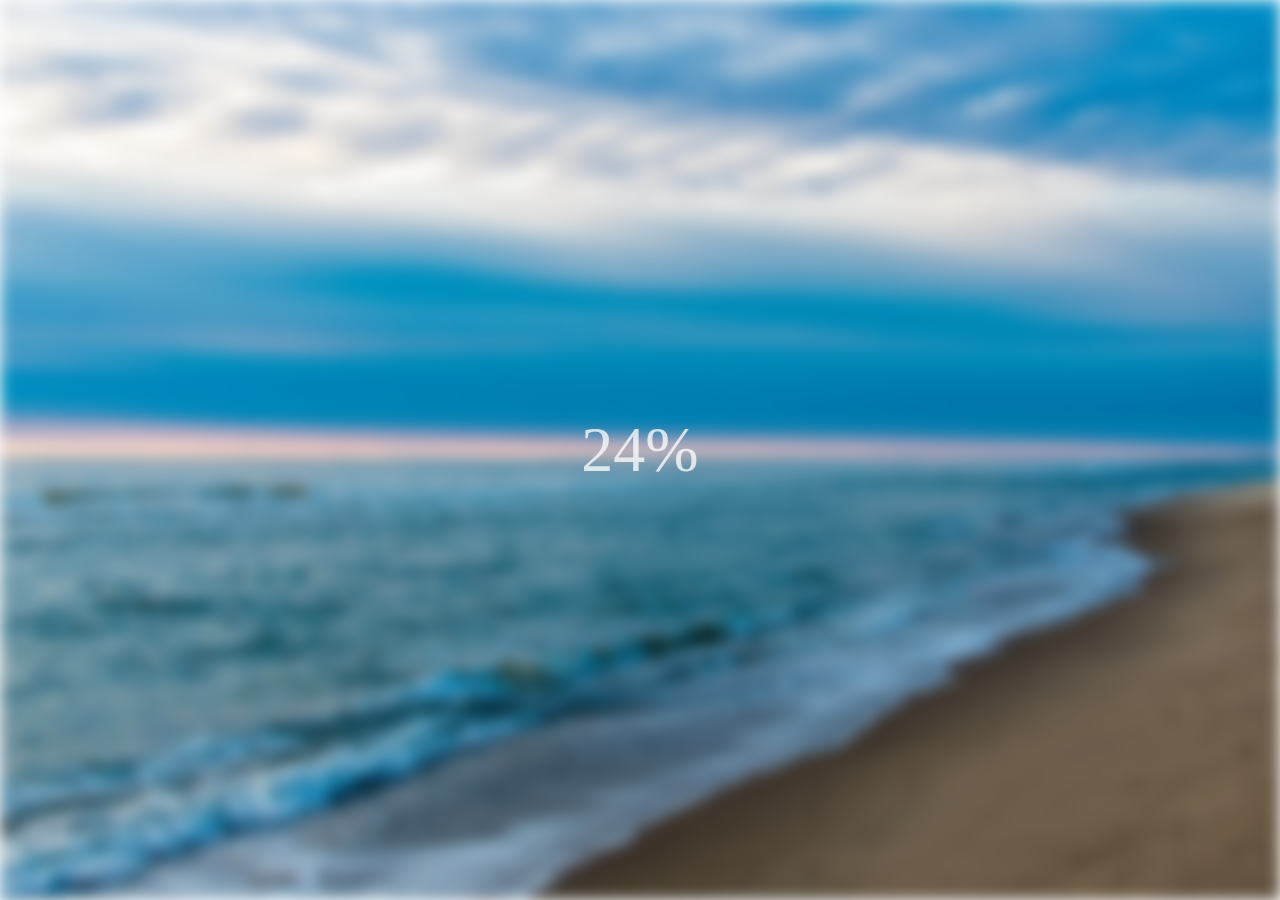
<file: Blur Loading/index.html>
<!DOCTYPE html>
<html lang="en">
<head>
    <meta charset="UTF-8">
    <meta name="viewport" content="width=device-width, initial-scale=1.0">
    <title>Blur Loading</title>
    <link rel="stylesheet" href="style.css">
</head>
<body>
    <section id="main">
    </section>
    <div class="text" id="text">100%</div>
    <script src="app.js"></script>
</body>
</html>
</file>
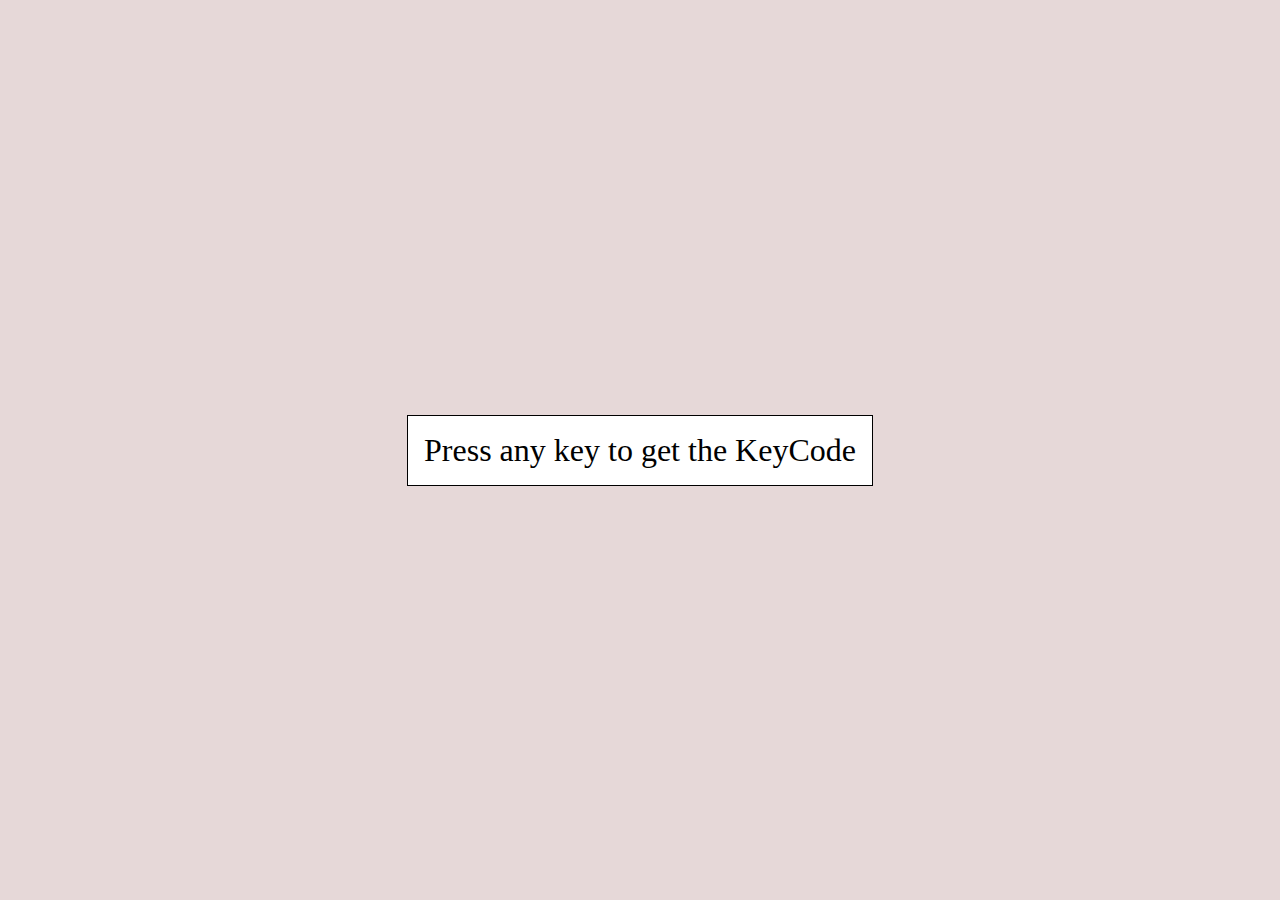
<file: Event Keycode/index.html>
<!DOCTYPE html>
<html lang="en">
<head>
    <meta charset="UTF-8">
    <meta name="viewport" content="width=device-width, initial-scale=1.0">
    <title>Event Keycode</title>
    <link rel="stylesheet" href="style.css">
</head>
<body>
    <div class="display">
        <div id="message">Press any key to get the KeyCode</div>
        <div class="result">
            <div class="container">
                <p>event.key</p>
                <div class="content" id="key" >Enter</div>
            </div>
            <div class="container">
                <p>event.keyCode</p>
                <div class="content" id="keyCode">13</div>
            </div>
            <div class="container">
                <p>event.code</p>
                <div class="content" id="code">Enter</div>
            </div>
        </div>
    </div>

    <script src="app.js"></script>
</body>
</html>
</file>
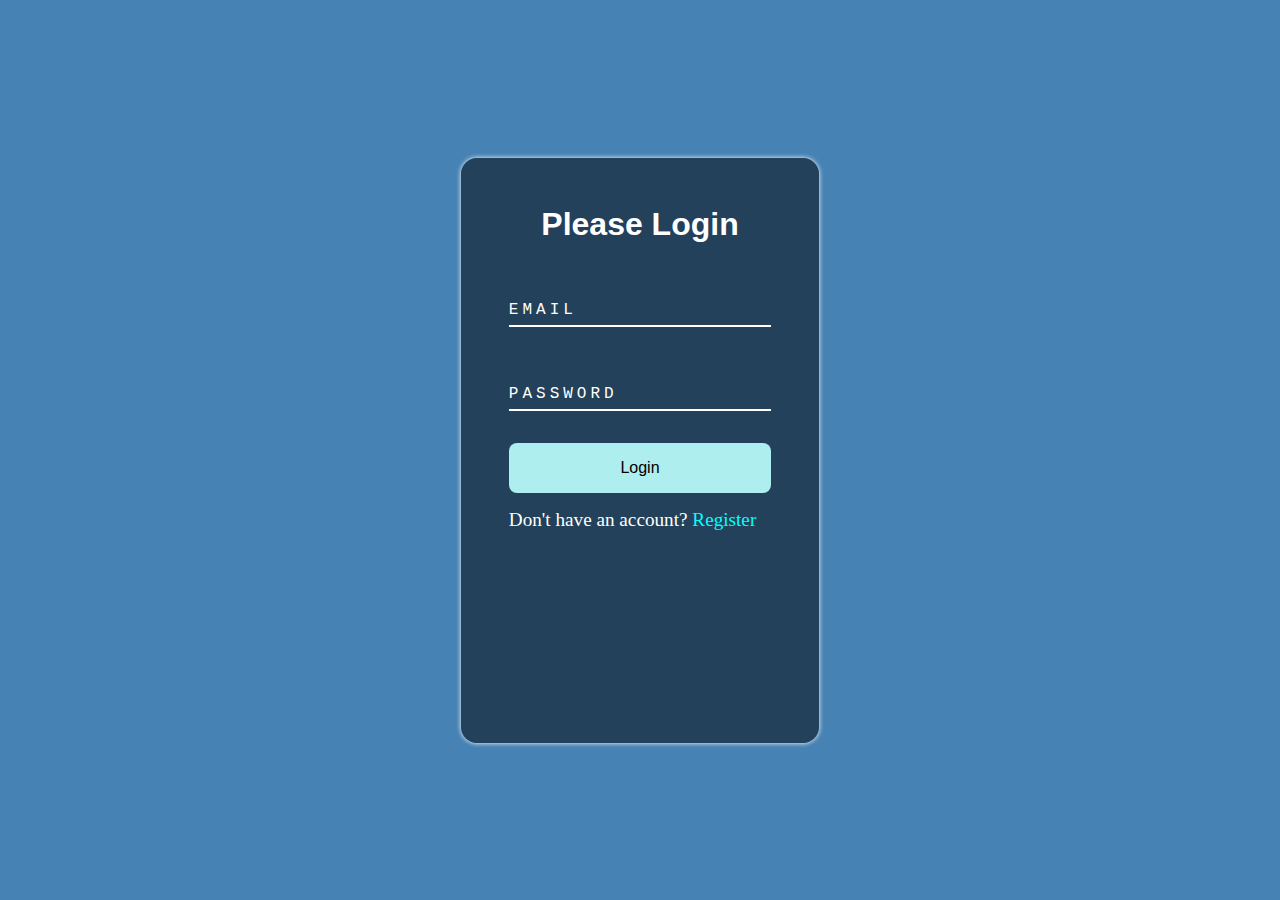
<file: Form Wave/index.html>
<!DOCTYPE html>
<html lang="en">
<head>
    <meta charset="UTF-8">
    <meta name="viewport" content="width=device-width, initial-scale=1.0">
    <title>Form Wave</title>
    <link rel="stylesheet" href="style.css">
</head>
<body>
     <div id="container">
        <h2>Please Login</h2>
        <form>
            <div class="content">
                <input type="text" class="input" id="email" required>
                <label>
                    <span style="transition-delay: 0ms;">E</span>
                    <span style="transition-delay: 50ms;">M</span>
                    <span style="transition-delay: 100ms;">A</span>
                    <span style="transition-delay: 150ms;">I</span>
                    <span style="transition-delay: 200ms;">L</span>
                </label>
            </div>
            <div class="content">
                <input type="text" class="input" id="password" required>
                <label>
                    <span style="transition-delay: 0ms;">P</span>
                    <span style="transition-delay: 50ms;">A</span>
                    <span style="transition-delay: 100ms;">S</span>
                    <span style="transition-delay: 150ms;">S</span>
                    <span style="transition-delay: 200ms;">W</span>
                    <span style="transition-delay: 250ms;">O</span>
                    <span style="transition-delay: 300ms;">R</span>
                    <span style="transition-delay: 350ms;">D</span>
                </label>
            </div>
            <button class="btn">Login</button>
            <div class="new">
                <p>Don't have an account?</p>
                <a href="#">Register</a>
            </div>
        </form>
     </div>

    <script src="app.js"></script>
</body>
</html>
</file>
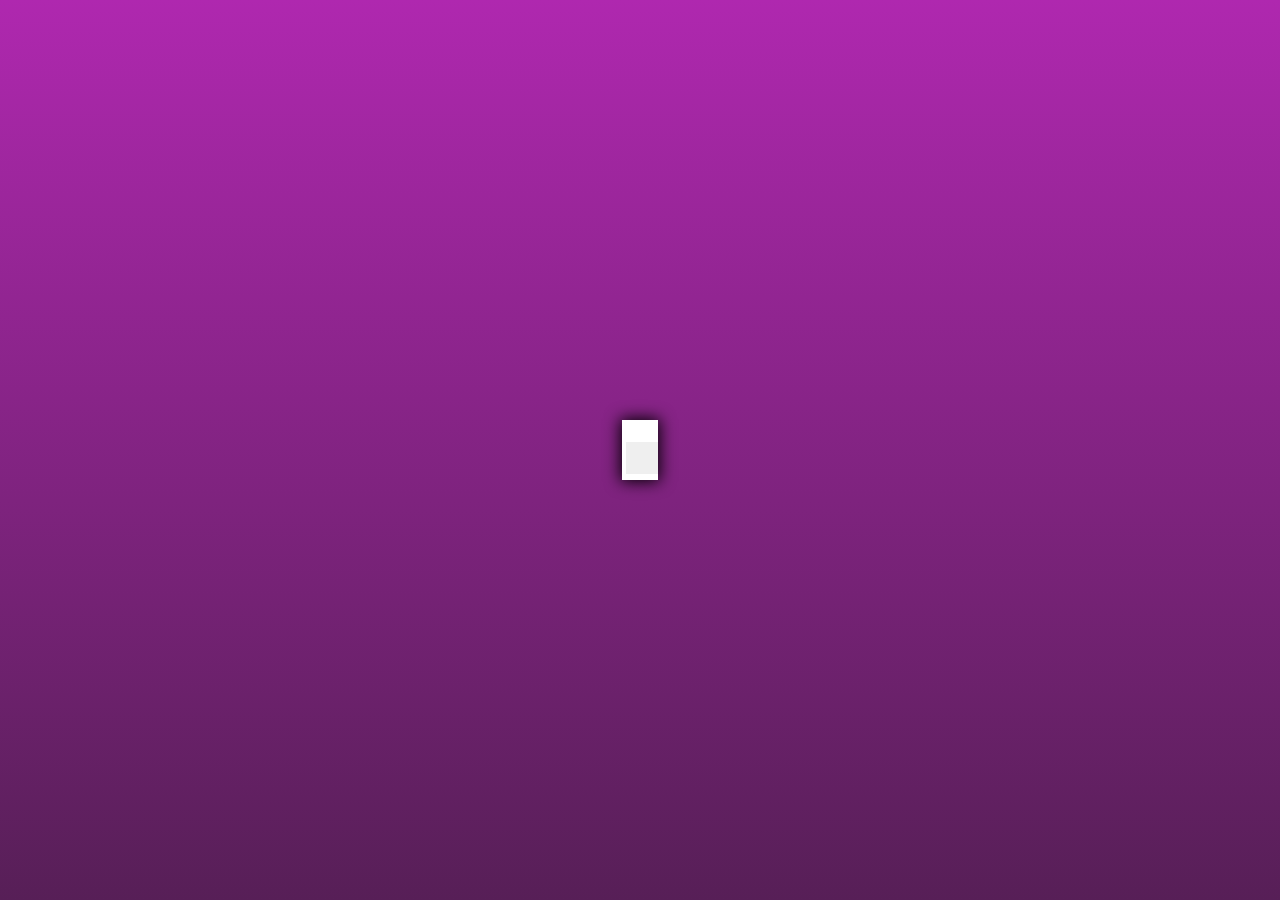
<file: Hidden Search/index.html>
<!DOCTYPE html>
<html lang="en">
<head>
    <meta charset="UTF-8">
    <meta name="viewport" content="width=device-width, initial-scale=1.0">
    <title>Hidden Search</title>
    <link rel="stylesheet" href="style.css">
    <link rel="stylesheet" href="https://cdnjs.cloudflare.com/ajax/libs/font-awesome/5.14.0/css/all.min.css" integrity="sha512-1PKOgIY59xJ8Co8+NE6FZ+LOAZKjy+KY8iq0G4B3CyeY6wYHN3yt9PW0XpSriVlkMXe40PTKnXrLnZ9+fkDaog==" crossorigin="anonymous">
</head>
<body>
    <div id="box">
        <input type="text" placeholder="Search.." class="input" id="input" >
        <button class="btn" id="btn"><i class="fas fa-search"></i></button>
    </div>


    <script src="app.js"></script>
</body>
</html>
</file>
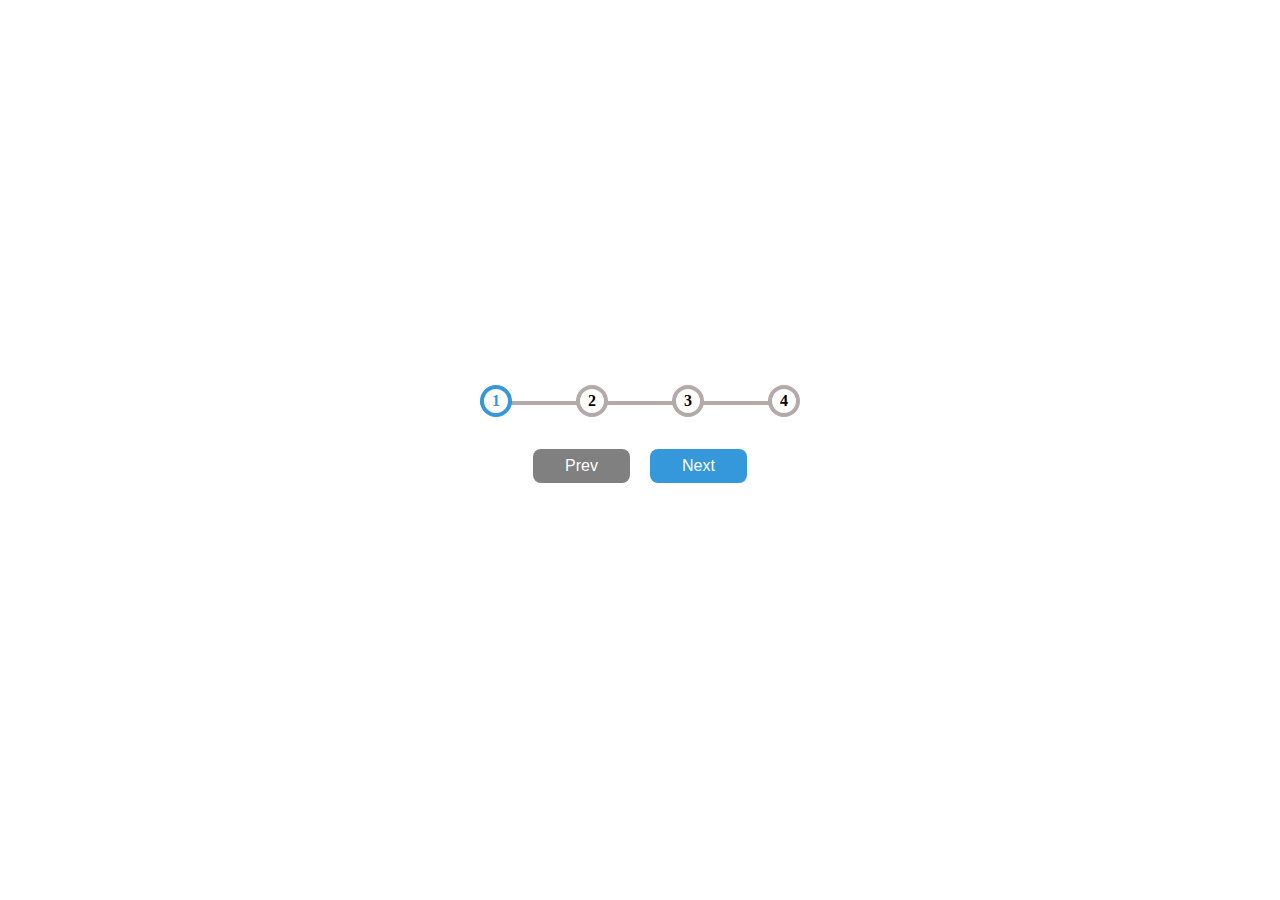
<file: Progress Steps/index.html>
<!DOCTYPE html>
<html lang="en">
<head>
    <meta charset="UTF-8">
    <meta name="viewport" content="width=device-width, initial-scale=1.0">
    <title>Progress Steps</title>
    <link rel="stylesheet" href="style.css">
</head>
<body>
    <div class="container">
        <div class="bar">
            <div class="progress" id="progress"></div>
            <div class="circle active">1</div>
            <div class="circle">2</div>
            <div class="circle">3</div>
            <div class="circle">4</div>
        </div>
        <button class="btn" id="prev" disabled>Prev</button>
        <button class="btn" id="next">Next</button>
    </div>

    <script src="app.js"></script>
</body>
</html>
</file>
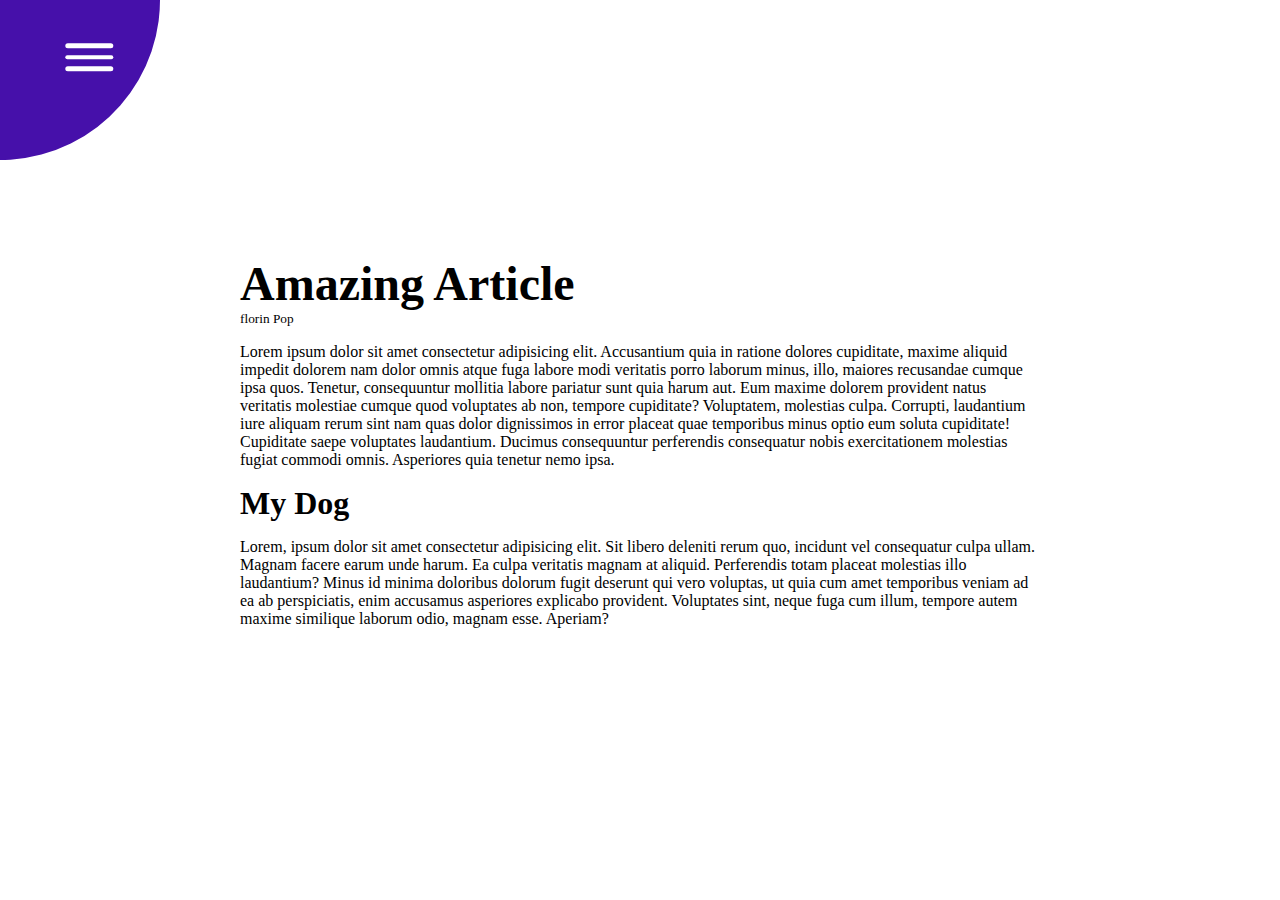
<file: Rotating Navigation/index.html>
<!DOCTYPE html>
<html lang="en">
<head>
    <meta charset="UTF-8">
    <meta name="viewport" content="width=device-width, initial-scale=1.0">
    <title>Rotating Navigation</title>
    <link rel="stylesheet" href="style.css">
</head>
<body>
    <div id="navi">
        <a href="#">Home</a>
        <a href="#">About</a>
        <a href="#">Contact</a>
    </div>
    <div id="rot">
        <div id="open">
            <span></span>
            <span></span>
            <span></span>
        </div>
        <div id="close">
        </div>
    </div>
    <div id="main">
        <div id="section">
            <h1>Amazing Article</h1>
            <sup>florin Pop</sup>
            <p>Lorem ipsum dolor sit amet consectetur adipisicing elit. Accusantium quia in ratione dolores cupiditate, maxime aliquid impedit dolorem nam dolor omnis atque fuga labore modi veritatis porro laborum minus, illo, maiores recusandae cumque ipsa quos. Tenetur, consequuntur mollitia labore pariatur sunt quia harum aut. Eum maxime dolorem provident natus veritatis molestiae cumque quod voluptates ab non, tempore cupiditate? Voluptatem, molestias culpa. Corrupti, laudantium iure aliquam rerum sint nam quas dolor dignissimos in error placeat quae temporibus minus optio eum soluta cupiditate! Cupiditate saepe voluptates laudantium. Ducimus consequuntur perferendis consequatur nobis exercitationem molestias fugiat commodi omnis. Asperiores quia tenetur nemo ipsa.</p>
            <h3>My Dog</h3>
            <p>Lorem, ipsum dolor sit amet consectetur adipisicing elit. Sit libero deleniti rerum quo, incidunt vel consequatur culpa ullam. Magnam facere earum unde harum. Ea culpa veritatis magnam at aliquid. Perferendis totam placeat molestias illo laudantium? Minus id minima doloribus dolorum fugit deserunt qui vero voluptas, ut quia cum amet temporibus veniam ad ea ab perspiciatis, enim accusamus asperiores explicabo provident. Voluptates sint, neque fuga cum illum, tempore autem maxime similique laborum odio, magnam esse. Aperiam?</p>
        </div>
    </div>

    <script src="app.js"></script>
</body>
</html>
</file>
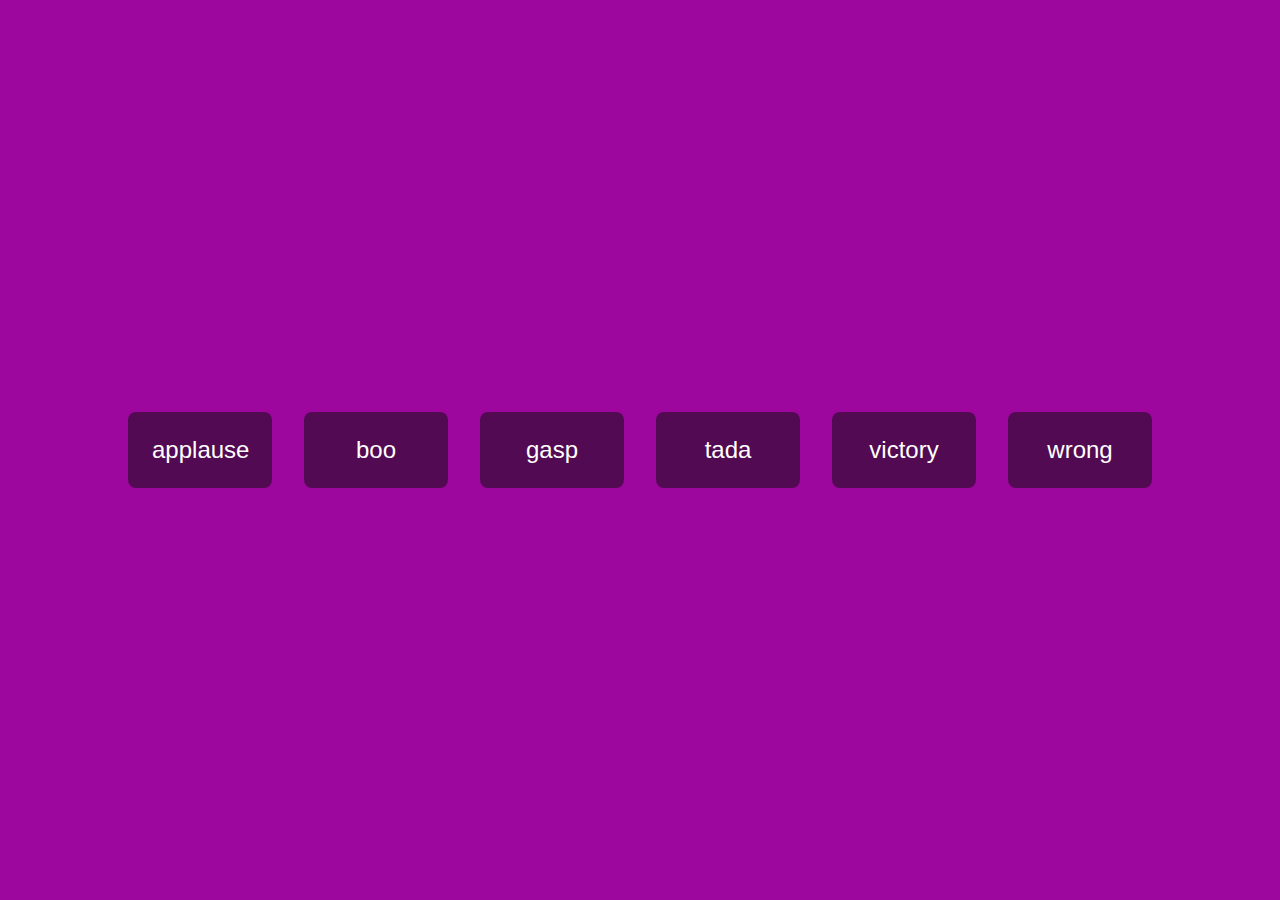
<file: Sound Board/index.html>
<!DOCTYPE html>
<html lang="en">
<head>
    <meta charset="UTF-8">
    <meta name="viewport" content="width=device-width, initial-scale=1.0">
    <title>Sound Board</title>
    <link rel="stylesheet" href="style.css">
</head>
<body>
    
    <audio id="applause" src="sounds/applause.mp3"></audio>
    <audio id="boo" src="sounds/boo.mp3"></audio>
    <audio id="gasp" src="sounds/gasp.mp3"></audio>
    <audio id="tada" src="sounds/tada.mp3"></audio>
    <audio id="victory" src="sounds/victory.mp3"></audio>
    <audio id="wrong" src="sounds/wrong.mp3"></audio>

    <button class="btn">applause</button>
    <button class="btn">boo</button>
    <button class="btn">gasp</button>
    <button class="btn">tada</button>
    <button class="btn">victory</button>
    <button class="btn">wrong</button>

    <script src="app.js"></script>
</body>
</html>
</file>
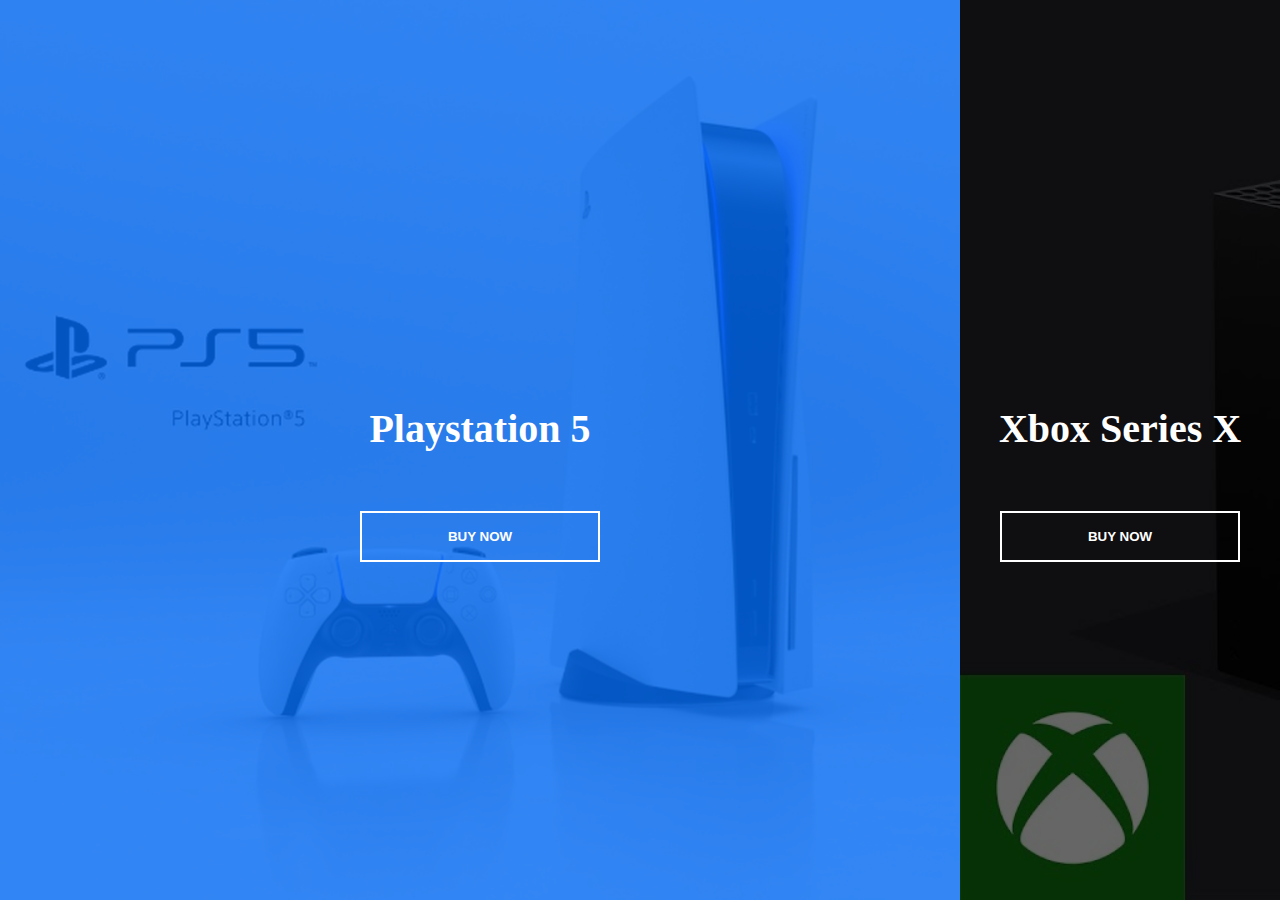
<file: Split Landing Page/index.html>
<!DOCTYPE html>
<html lang="en">
<head>
    <meta charset="UTF-8">
    <meta name="viewport" content="width=device-width, initial-scale=1.0">
    <title>Split Landing Page</title>
    <link rel="stylesheet" href="style.css">
</head>
<body>
    <div class="left section" id="left">
        <h2>Playstation 5</h2>
        <button class="btn">BUY NOW</button>
    </div>
    <div class="right section" id="right">
        <h2>Xbox Series X</h2>
        <button class="btn">BUY NOW</button>
    </div>
    
    <script src="app.js"></script>
</body>
</html>
</file>
<file: Blur Loading/style.css>
*{
    margin: 0%;
    padding: 0;
    box-sizing: border-box;
}

#main{
    width: 100%;
    height: 100vh;
    background: url('beach.jpg') no-repeat center center/cover;
    position: relative;
}

.text{
    color: white;
    position: absolute;
    top: 50%;
    left: 50%;
    transform: translate(-50%,-50%);
    font-family: cursive;
    font-size: 4rem;
}
</file>
<file: Event Keycode/style.css>
*{
    margin: 0;
    padding: 0;
    box-sizing: border-box;
    font-family: Cambria, Cochin, Georgia, Times, 'Times New Roman', serif;
}
body{
    display: flex;
    justify-content: center;
    align-items: center;
    height: 100vh;
    background-color: rgb(230, 216, 216);
}

#message{
    font-size: 2rem;
    padding: 1rem;
    border: 1px solid black;
    background-color: white;
}

.result{
    display: none;

}

.container{
    text-align: center;
    margin: 2rem;
}

.content{
    margin-top: 8px;
    background-color: white;
    font-size: 1.5rem;
    padding: 1rem;
    border: 1px solid black;
    width: 10rem;
}
</file>
<file: Form Wave/style.css>
*{
    margin: 0;
    padding: 0;
    box-sizing: border-box;
}

body{
    display: flex;
    justify-content: center;
    align-items: center;
    height: 100vh;
    width: 100%;
    background-color: steelblue;
}

#container{
    width: 28vw;
    height: 65vh;
    border-radius: 1rem;
    background-color: rgba(0,0,0,0.5);
    box-shadow: 0 0 0.3rem white;
    padding: 3rem;
}

#container h2{
    color: white;
    text-align: center;
    font-family: Arial, Helvetica, sans-serif;
    font-size: 2rem;
}

.content{
    margin: 2rem 0;
    display: flex;
    flex-direction: column;
    position: relative;
}

.input{
    border: none;
    outline: none;
    border-bottom: 2px solid white;
    background: inherit;
    width: 100%;
    padding: 1rem 0;
    font-size: 1rem;
    color: white;
}

.content label span{
    font-family: 'Courier New', Courier, monospace;
    display: inline-block;
    color: white;
    transition: 0.2s;
}

.content label {
    position: absolute;
    top: 25px;
}

.btn{
    width: 100%;
    font-size: 1rem;
    padding: 1rem;
    border-radius: 0.5rem;
    margin-bottom: 1rem;
    background-color: paleturquoise;
    cursor: pointer;
    outline: none;
    border: none;
}

.btn:hover{
    background-color: rgb(149, 229, 229);
    
}

.new{
    display: flex;
    font-size: 1.2rem;
}

.new p{
    color: white;
}

.new a{
    text-decoration: none;
    color: aqua;
    margin-left: 0.3rem;
}

.new a:hover{
    color: rgb(16, 195, 195);
}

.content input:focus{
    border-bottom-color:skyblue;
}

.content input:focus + label span,
.content input:valid + label span{
    color: skyblue;
    transform: translateY(-2rem);

}
</file>
<file: Hidden Search/style.css>
*{
    margin: 0;
    padding: 0;
    box-sizing: border-box;
}

body{
    background: linear-gradient(to bottom , rgb(175, 40, 175), rgb(87, 31, 87));
    display: flex;
    justify-content: center;
    align-items: center;
    height: 100vh;
}

#box{
    background-color: white;
    box-shadow: 0 0 1rem 0.1rem black;
}

.input{
    border: none;
    outline: none;
    font-size: 1.5rem;
    padding: 1rem 0 1rem 0;
    width: 0;
    transition: 1s;
}

.btn{
    font-size: 1.5rem;
    padding: 1rem;
    border: none;
    outline: none;
    cursor: pointer;
}
</file>
<file: Progress Steps/style.css>
*{
    margin: 0;
    padding: 0;
    box-sizing: border-box;
}

body{
    display: flex;
    justify-content: center;
    align-items: center;
    height: 100vh;
    /* background-color: black; */
}

.bar{
    display: flex;
    position: relative;
}

.container{
    text-align: center;
}

.bar::before{
    content: "";
    position: absolute;
    top: 1rem;
    left: 0;
    width: 82%;
    height: 4px;
    background-color: rgb(180, 169, 169);
    z-index: -1;
    margin-left: 2rem;
}

.progress{
    position: absolute;
    top: 1rem;
    left: 0;
    width: 0%;
    height: 4px;
    background-color: #3498db;
    z-index: -1;
    margin-left: 2rem;
    transition: 1s ease;
    
}

.circle{
    font-weight: 800;
    background-color: white;
    border: 4px solid rgb(180, 169, 169);
    height: 2rem;
    width: 2rem;
    border-radius: 50%;
    display: flex;
    justify-content: center;
    align-items: center;
    margin: 0rem 2rem;
    transition: 1s ease;
}

.btn{
    cursor: pointer;
    margin: 2rem 0.5rem;
    border: none;
    background-color: #3498db;
    outline: none;
    color: white;
    font-size: 16px;
    padding: 0.5rem 2rem;
    border-radius: 0.5rem;
}

.btn:hover{
    background-color: #338eca;
}

.btn:disabled{
    background-color: gray;
    cursor: not-allowed;
}

.active{
    border: 4px solid #3498db;
    color: #3498db;
}
</file>
<file: Rotating Navigation/style.css>
*{
    margin: 0;
    padding: 0;
    box-sizing: border-box;
    font-family: cursive;
}
body{
    background-color: rgb(105, 99, 99);
    overflow-x: hidden;
}
#main{
    background-color: white;
    width: 100%;
    height: 100vh;
    display: flex;
    justify-content: center;
    align-items: center;
    transform-origin: top left;
    transform: rotate(0deg);
    transition: transform 1s ease;
    /* z-index: -1; */
}

#section{
    display: flex;
    flex-direction: column;
    /* align-items: center; */
    justify-content: center;
    width: 80vw;
    height: 80vh;
    margin: 0rem 15rem;
}
#section h1{
    font-size: 3rem;
    margin-bottom: 0;
}
#section h3{
    font-size: 2rem;
}
#section p{
    margin: 1rem 0;
}

#rot{
    width: 20rem;
    height: 20rem;
    position: absolute;
    top: -10rem;
    left: -10rem;
    background-color: rgb(70, 16, 170);
    border-radius: 50%;
    transform: rotate(30deg);
    z-index: 2;
    transition: transform 1s ease;
}

#close:before, #close:after {
    position: absolute;
    bottom: 10%;
    left: 50%;
    content: ' ';
    height: 3rem;
    width: 0.3rem;
    border-radius: 4rem;
    background-color: #fff;
}
#close:before {
    transform: rotate(90deg);
}
#close:after {
    transform: rotate(0deg);
}

#open{
    cursor: pointer;
    position: absolute;
    top: 50%;
    left:75%;
    transform-origin: left;
    transform: rotate(-30deg);
}

#close{
    width: 3rem;
    height: 3rem;
    cursor: pointer;
}

span{
    display: flex;
    width: 3rem;
    height: 0.3rem;
    background: white;
    border-radius: 4rem;
    margin: 0.4rem;
}

#navi{
    display: flex;
    flex-direction: column;
    color: black;
    position: absolute;
    bottom: 5%;
    left: 2%;
    z-index: 2;
    transform: translateX(-20rem);
    transition: 1s ease;
}

#navi a{
    cursor: pointer;
    color: white;
    font-family: Verdana, Geneva, Tahoma, sans-serif;
    text-decoration: none;
    font-weight: 500;
    font-size: 1.5rem;
    margin: 1rem;
}

#navi a:hover{
    color: rgb(168, 185, 199);
}

#navi a:nth-child(2){
    margin-left: 2.5rem;
}

#navi a:nth-child(3){
    margin-left: 4rem;
}
</file>
<file: Sound Board/style.css>
*{
    margin: 0;
    padding: 0;
    box-sizing: border-box;
}

body{
    width: 100%;
    height: 100vh;
    display: flex;
    justify-content: center;
    align-items: center;
    background-color: rgb(158, 7, 158);
}

.btn{
    padding: 1.5rem;
    width: 9rem;
    border-radius: 0.5rem;
    border: none;
    outline: none;
    font-size: 1.5rem;
    color: white;
    background-color: rgb(82, 10, 82);
    cursor: pointer;
    margin: 0 1rem;
}

.btn:hover{
    background-color: rgb(27, 2, 27);
}
</file>
<file: Split Landing Page/style.css>
*{
    margin: 0;
    padding: 0;
    box-sizing: border-box;
}

body{
    display: flex;
    width: 100%;
    height: 100vh;
    position: relative;
}

.section{
    position: absolute;
    width: 50vw;
    height: 100vh;
    display: flex;
    flex-direction: column;
    justify-content: center;
    align-items: center;
    transition: 1s ease-out;
}

.section h2{
    position: absolute;
    top: 45%;
    color: white;
    font-size: 2.5rem;
}

.btn{
    position: absolute;
    top: 55%;
    margin: 1rem;
    padding: 1rem;
    width: 15rem;
    background: transparent;
    font-weight: 800;
    color: white;
    border: 2px solid white;
    transition: 0.5s ease;
    outline: none;
}

.btn:hover{
    border: 2px solid green;
    background-color: green;
    box-shadow: 0 0 0.3rem black;
}

.left{
    background: url('ps.jpg') no-repeat center center/cover;
    left: 0;
}

.right{
    right: 0;
    background: url('xbox.jpg') no-repeat center center/cover;
    background-position: 0;
}

.left::before{
    content: "";
    position: absolute;
    left: 0;
    width: inherit;
    height: 100vh;
    background-color: rgb(3, 106, 241);
    background-color: rgba(3, 106, 241,0.8);
}

.right::before{
    content: "";
    position: absolute;
    right: 0;
    width: inherit;
    height: 100vh;
    background-color: rgb(0, 0, 0);
    background-color: rgba(0, 0, 0, 0.6);
}
</file>
